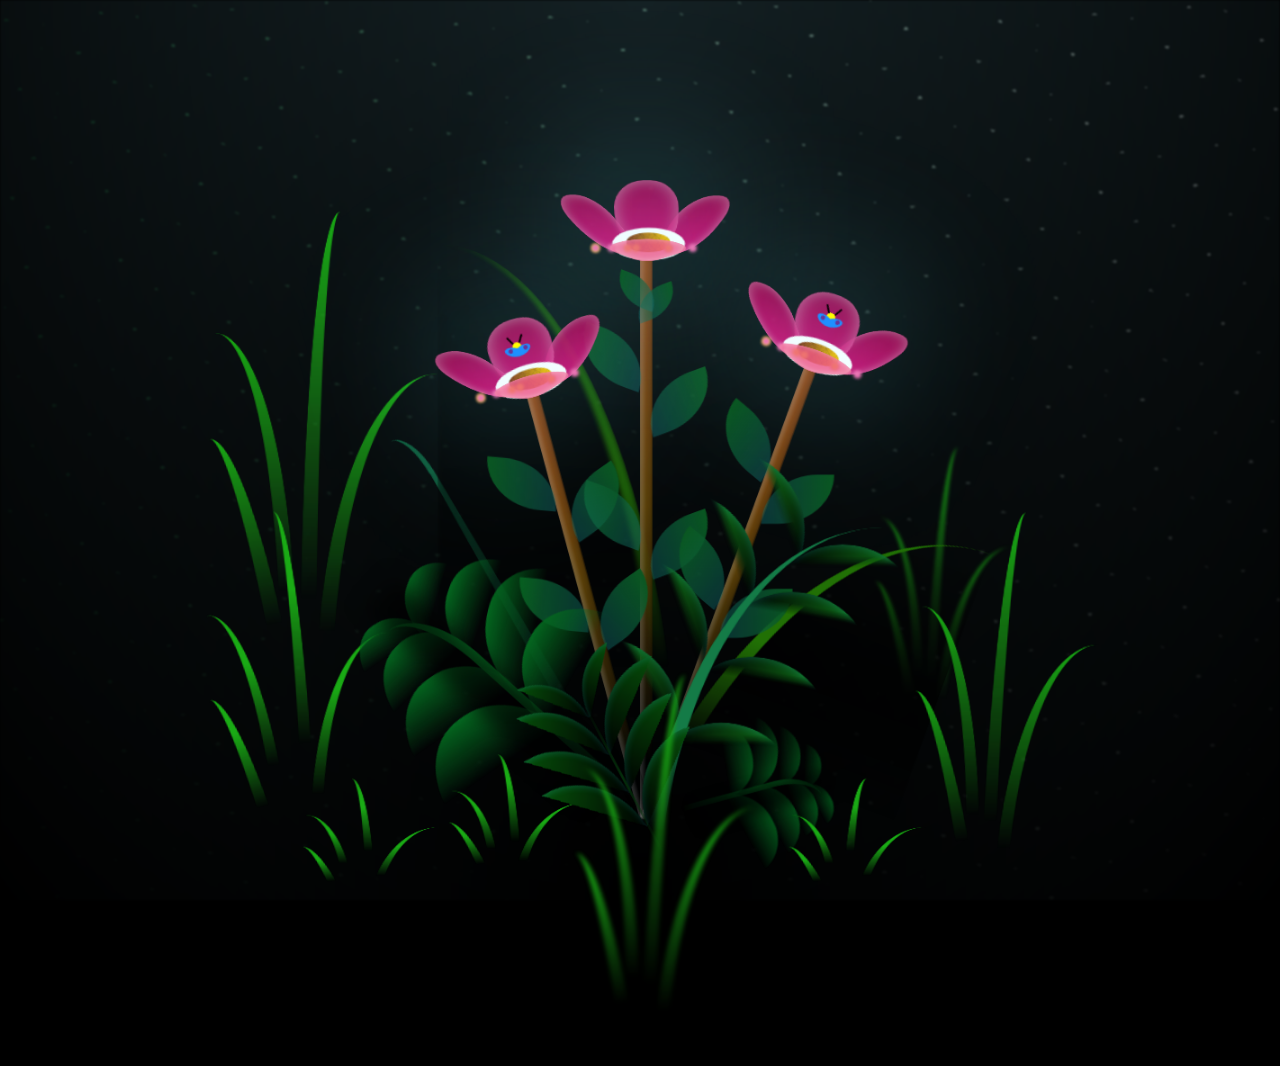
<file: index.html>
<!DOCTYPE html>
<html lang="en">

<head>
  <meta charset="UTF-8">
  <meta http-equiv="X-UA-Compatible" content="IE=edge">
  <meta name="viewport" content="width=device-width, initial-scale=1.0">
  <link rel="stylesheet" href="flower.css">
  <link rel="icon" href="images/flower.png" type="image/x-icon">
  <title>Flowers For You</title>
</head>

<body class="container">
  <div class="night"></div>
  <div class="flowers">
    <div class="flower flower--1">
      <div class="flower__leafs flower__leafs--1">
        <div class="flower__leaf flower__leaf--1"></div>
        <div class="flower__leaf flower__leaf--2"></div>
        <div class="flower__leaf flower__leaf--3"></div>
        <div class="flower__leaf flower__leaf--4"></div>
        <div class="flower__white-circle"></div>

        <div class="flower__light flower__light--1"></div>
        <div class="flower__light flower__light--2"></div>
        <div class="flower__light flower__light--3"></div>
        <div class="flower__light flower__light--4"></div>
        <div class="flower__light flower__light--5"></div>
        <div class="flower__light flower__light--6"></div>
        <div class="flower__light flower__light--7"></div>
        <div class="flower__light flower__light--8"></div>

      </div>
      <div class="flower__line">
        <div class="flower__line__leaf flower__line__leaf--1"></div>
        <div class="flower__line__leaf flower__line__leaf--2"></div>
        <div class="flower__line__leaf flower__line__leaf--3"></div>
        <div class="flower__line__leaf flower__line__leaf--4"></div>
        <div class="flower__line__leaf flower__line__leaf--5"></div>
        <div class="flower__line__leaf flower__line__leaf--6"></div>
      </div>

    </div>

    <div class="flower flower--2">
      <div class="flower__leafs flower__leafs--2">
        <div class="flower__leaf flower__leaf--1"></div>
        <div class="flower__leaf flower__leaf--2"></div>
        <div class="flower__leaf flower__leaf--3"></div>
        <div class="flower__leaf flower__leaf--4"></div>
        <div class="flower__white-circle"></div>

        <div class="flower__light flower__light--1"></div>
        <div class="flower__light flower__light--2"></div>
        <div class="flower__light flower__light--3"></div>
        <div class="flower__light flower__light--4"></div>
        <div class="flower__light flower__light--5"></div>
        <div class="flower__light flower__light--6"></div>
        <div class="flower__light flower__light--7"></div>
        <div class="flower__light flower__light--8"></div>

      </div>
      <div class="flower__line">
        <div class="flower__line__leaf flower__line__leaf--1"></div>
        <div class="flower__line__leaf flower__line__leaf--2"></div>
        <div class="flower__line__leaf flower__line__leaf--3"></div>
        <div class="flower__line__leaf flower__line__leaf--4"></div>
      </div>
      <div class="butterfly butterfly--2">
        <div class="body">
          <div class="antenna antenna--left"></div>
          <div class="antenna antenna--right"></div>
        </div>
        <div class="wing wing--left">
          <div class="spot spot--left"></div>
        </div>

        <div class="wing wing--right">
          <div class="spot spot--right"></div>
        </div>
      </div>
    </div>

    <div class="flower flower--3">
      <div class="flower__leafs flower__leafs--3">
        <div class="flower__leaf flower__leaf--1"></div>
        <div class="flower__leaf flower__leaf--2"></div>
        <div class="flower__leaf flower__leaf--3"></div>
        <div class="flower__leaf flower__leaf--4"></div>
        <div class="flower__white-circle"></div>

        <div class="flower__light flower__light--1"></div>
        <div class="flower__light flower__light--2"></div>
        <div class="flower__light flower__light--3"></div>
        <div class="flower__light flower__light--4"></div>
        <div class="flower__light flower__light--5"></div>
        <div class="flower__light flower__light--6"></div>
        <div class="flower__light flower__light--7"></div>
        <div class="flower__light flower__light--8"></div>

      </div>
      <div class="butterfly butterfly--3">
        <div class="body">
          <div class="antenna antenna--left"></div>
          <div class="antenna antenna--right"></div>
        </div>

        <div class="wing wing--left">
          <div class="spot spot--left"></div>
        </div>

        <div class="wing wing--right">
          <div class="spot spot--right"></div>
        </div>
      </div>
      <div class="flower__line">
        <div class="flower__line__leaf flower__line__leaf--1"></div>
        <div class="flower__line__leaf flower__line__leaf--2"></div>
        <div class="flower__line__leaf flower__line__leaf--3"></div>
        <div class="flower__line__leaf flower__line__leaf--4"></div>
      </div>

    </div>

    <div class="grow-ans" style="--d:1.2s">
      <div class="flower__g-long">
        <div class="flower__g-long__top"></div>
        <div class="flower__g-long__bottom"></div>
      </div>
    </div>

    <div class="growing-grass">
      <div class="flower__grass flower__grass--1">
        <div class="flower__grass--top"></div>
        <div class="flower__grass--bottom"></div>
        <div class="flower__grass__leaf flower__grass__leaf--1"></div>
        <div class="flower__grass__leaf flower__grass__leaf--2"></div>
        <div class="flower__grass__leaf flower__grass__leaf--3"></div>
        <div class="flower__grass__leaf flower__grass__leaf--4"></div>
        <div class="flower__grass__leaf flower__grass__leaf--5"></div>
        <div class="flower__grass__leaf flower__grass__leaf--6"></div>
        <div class="flower__grass__leaf flower__grass__leaf--7"></div>
        <div class="flower__grass__leaf flower__grass__leaf--8"></div>
        <div class="flower__grass__overlay"></div>
      </div>
    </div>

    <div class="growing-grass">
      <div class="flower__grass flower__grass--2">
        <div class="flower__grass--top"></div>
        <div class="flower__grass--bottom"></div>
        <div class="flower__grass__leaf flower__grass__leaf--1"></div>
        <div class="flower__grass__leaf flower__grass__leaf--2"></div>
        <div class="flower__grass__leaf flower__grass__leaf--3"></div>
        <div class="flower__grass__leaf flower__grass__leaf--4"></div>
        <div class="flower__grass__leaf flower__grass__leaf--5"></div>
        <div class="flower__grass__leaf flower__grass__leaf--6"></div>
        <div class="flower__grass__leaf flower__grass__leaf--7"></div>
        <div class="flower__grass__leaf flower__grass__leaf--8"></div>
        <div class="flower__grass__overlay"></div>
      </div>
    </div>

    <div class="grow-ans" style="--d:2.4s">
      <div class="flower__g-right flower__g-right--1">
        <div class="leaf"></div>
      </div>
    </div>

    <div class="grow-ans" style="--d:2.8s">
      <div class="flower__g-right flower__g-right--2">
        <div class="leaf"></div>
      </div>
    </div>

    <div class="grow-ans" style="--d:2.8s">
      <div class="flower__g-front">
        <div class="flower__g-front__leaf-wrapper flower__g-front__leaf-wrapper--1">
          <div class="flower__g-front__leaf"></div>
        </div>
        <div class="flower__g-front__leaf-wrapper flower__g-front__leaf-wrapper--2">
          <div class="flower__g-front__leaf"></div>
        </div>
        <div class="flower__g-front__leaf-wrapper flower__g-front__leaf-wrapper--3">
          <div class="flower__g-front__leaf"></div>
        </div>
        <div class="flower__g-front__leaf-wrapper flower__g-front__leaf-wrapper--4">
          <div class="flower__g-front__leaf"></div>
        </div>
        <div class="flower__g-front__leaf-wrapper flower__g-front__leaf-wrapper--5">
          <div class="flower__g-front__leaf"></div>
        </div>
        <div class="flower__g-front__leaf-wrapper flower__g-front__leaf-wrapper--6">
          <div class="flower__g-front__leaf"></div>
        </div>
        <div class="flower__g-front__leaf-wrapper flower__g-front__leaf-wrapper--7">
          <div class="flower__g-front__leaf"></div>
        </div>
        <div class="flower__g-front__leaf-wrapper flower__g-front__leaf-wrapper--8">
          <div class="flower__g-front__leaf"></div>
        </div>
        <div class="flower__g-front__line"></div>
      </div>
    </div>

    <div class="grow-ans" style="--d:3.2s">
      <div class="flower__g-fr">
        <div class="leaf"></div>
        <div class="flower__g-fr__leaf flower__g-fr__leaf--1"></div>
        <div class="flower__g-fr__leaf flower__g-fr__leaf--2"></div>
        <div class="flower__g-fr__leaf flower__g-fr__leaf--3"></div>
        <div class="flower__g-fr__leaf flower__g-fr__leaf--4"></div>
        <div class="flower__g-fr__leaf flower__g-fr__leaf--5"></div>
        <div class="flower__g-fr__leaf flower__g-fr__leaf--6"></div>
        <div class="flower__g-fr__leaf flower__g-fr__leaf--7"></div>
        <div class="flower__g-fr__leaf flower__g-fr__leaf--8"></div>
      </div>
    </div>

    <div class="long-g long-g--0">
      <div class="grow-ans" style="--d:3s">
        <div class="leaf leaf--0"></div>
      </div>
      <div class="grow-ans" style="--d:2.2s">
        <div class="leaf leaf--1"></div>
      </div>
      <div class="grow-ans" style="--d:3.4s">
        <div class="leaf leaf--2"></div>
      </div>
      <div class="grow-ans" style="--d:3.6s">
        <div class="leaf leaf--3"></div>
      </div>
    </div>

    <div class="long-g long-g--1">
      <div class="grow-ans" style="--d:3.6s">
        <div class="leaf leaf--0"></div>
      </div>
      <div class="grow-ans" style="--d:3.8s">
        <div class="leaf leaf--1"></div>
      </div>
      <div class="grow-ans" style="--d:4s">
        <div class="leaf leaf--2"></div>
      </div>
      <div class="grow-ans" style="--d:4.2s">
        <div class="leaf leaf--3"></div>
      </div>
    </div>

    <div class="long-g long-g--2">
      <div class="grow-ans" style="--d:4s">
        <div class="leaf leaf--0"></div>
      </div>
      <div class="grow-ans" style="--d:4.2s">
        <div class="leaf leaf--1"></div>
      </div>
      <div class="grow-ans" style="--d:4.4s">
        <div class="leaf leaf--2"></div>
      </div>
      <div class="grow-ans" style="--d:4.6s">
        <div class="leaf leaf--3"></div>
      </div>
    </div>

    <div class="long-g long-g--3">
      <div class="grow-ans" style="--d:4s">
        <div class="leaf leaf--0"></div>
      </div>
      <div class="grow-ans" style="--d:4.2s">
        <div class="leaf leaf--1"></div>
      </div>
      <div class="grow-ans" style="--d:3s">
        <div class="leaf leaf--2"></div>
      </div>
      <div class="grow-ans" style="--d:3.6s">
        <div class="leaf leaf--3"></div>
      </div>
    </div>

    <div class="long-g long-g--4">
      <div class="grow-ans" style="--d:4s">
        <div class="leaf leaf--0"></div>
      </div>
      <div class="grow-ans" style="--d:4.2s">
        <div class="leaf leaf--1"></div>
      </div>
      <div class="grow-ans" style="--d:3s">
        <div class="leaf leaf--2"></div>
      </div>
      <div class="grow-ans" style="--d:3.6s">
        <div class="leaf leaf--3"></div>
      </div>
    </div>

    <div class="long-g long-g--5">
      <div class="grow-ans" style="--d:4s">
        <div class="leaf leaf--0"></div>
      </div>
      <div class="grow-ans" style="--d:4.2s">
        <div class="leaf leaf--1"></div>
      </div>
      <div class="grow-ans" style="--d:3s">
        <div class="leaf leaf--2"></div>
      </div>
      <div class="grow-ans" style="--d:3.6s">
        <div class="leaf leaf--3"></div>
      </div>
    </div>

    <div class="long-g long-g--6">
      <div class="grow-ans" style="--d:4.2s">
        <div class="leaf leaf--0"></div>
      </div>
      <div class="grow-ans" style="--d:4.4s">
        <div class="leaf leaf--1"></div>
      </div>
      <div class="grow-ans" style="--d:4.6s">
        <div class="leaf leaf--2"></div>
      </div>
      <div class="grow-ans" style="--d:4.8s">
        <div class="leaf leaf--3"></div>
      </div>
    </div>

    <div class="long-g long-g--7">
      <div class="grow-ans" style="--d:3s">
        <div class="leaf leaf--0"></div>
      </div>
      <div class="grow-ans" style="--d:3.2s">
        <div class="leaf leaf--1"></div>
      </div>
      <div class="grow-ans" style="--d:3.5s">
        <div class="leaf leaf--2"></div>
      </div>
      <div class="grow-ans" style="--d:3.6s">
        <div class="leaf leaf--3"></div>
      </div>
    </div>

  </div>

  <script src="flower.js"></script>
</body>

</html>
</file>
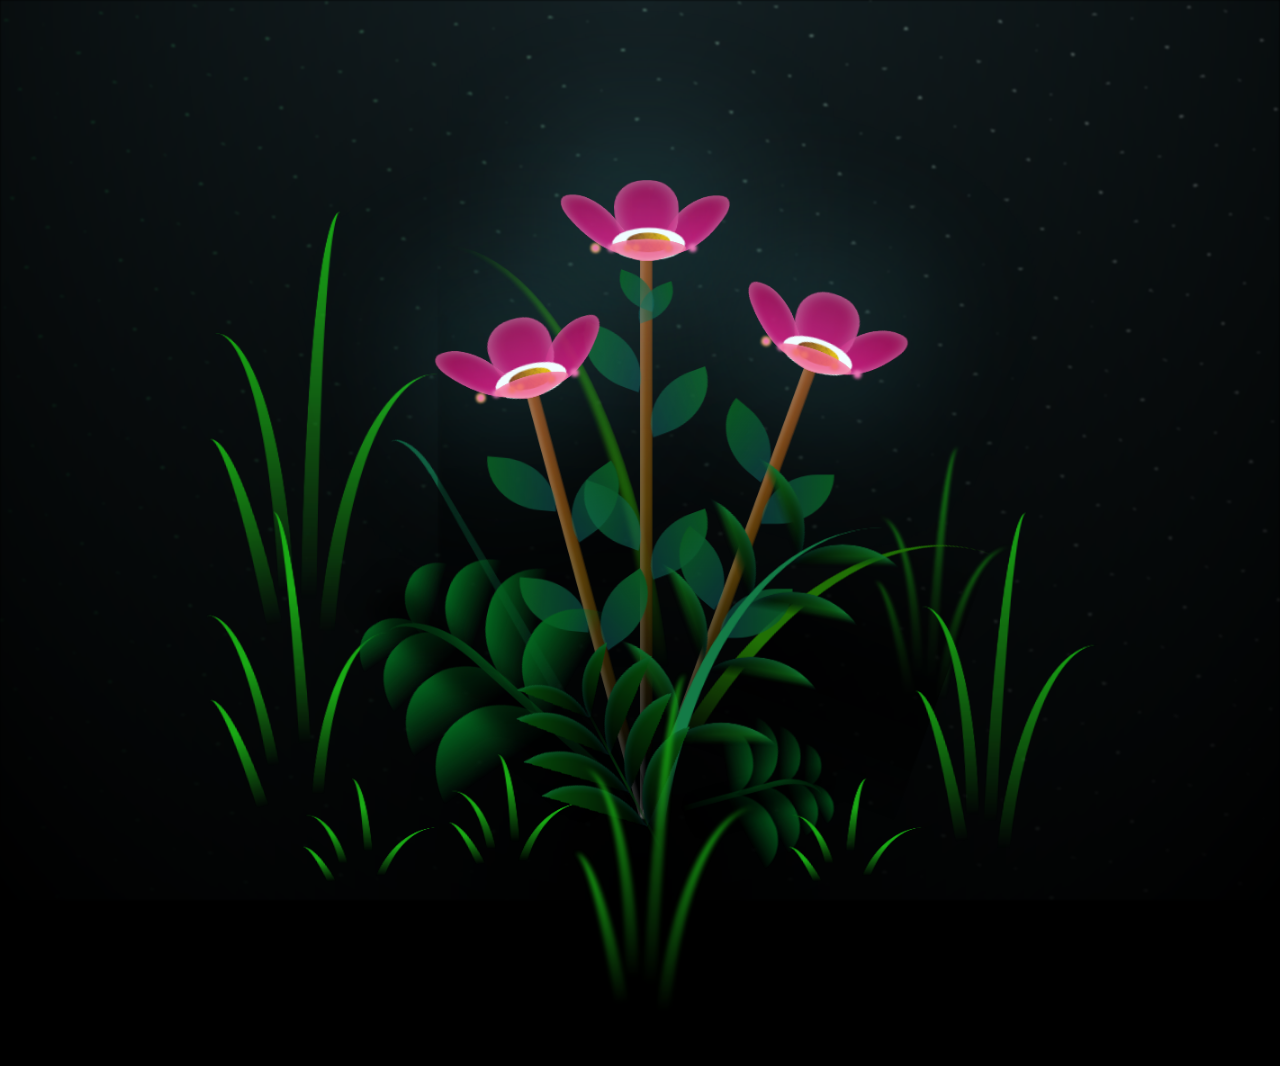
<file: flower.html>
<!DOCTYPE html>
<html lang="en">
<head>
    <meta charset="UTF-8">
    <meta http-equiv="X-UA-Compatible" content="IE=edge">
    <meta name="viewport" content="width=device-width, initial-scale=1.0">
    <link rel="stylesheet" href="flower.css">
    <link rel="icon" href="img/flowers.png" type="image/x-icon">
    <title>Flowers For You</title>
</head>
<body class="container">
    <div class="night"></div>
    <div class="flowers">
      <div class="flower flower--1">
        <div class="flower__leafs flower__leafs--1">
          <div class="flower__leaf flower__leaf--1"></div>
          <div class="flower__leaf flower__leaf--2"></div>
          <div class="flower__leaf flower__leaf--3"></div>
          <div class="flower__leaf flower__leaf--4"></div>
          <div class="flower__white-circle"></div>
  
          <div class="flower__light flower__light--1"></div>
          <div class="flower__light flower__light--2"></div>
          <div class="flower__light flower__light--3"></div>
          <div class="flower__light flower__light--4"></div>
          <div class="flower__light flower__light--5"></div>
          <div class="flower__light flower__light--6"></div>
          <div class="flower__light flower__light--7"></div>
          <div class="flower__light flower__light--8"></div>
  
        </div>
        <div class="flower__line">
          <div class="flower__line__leaf flower__line__leaf--1"></div>
          <div class="flower__line__leaf flower__line__leaf--2"></div>
          <div class="flower__line__leaf flower__line__leaf--3"></div>
          <div class="flower__line__leaf flower__line__leaf--4"></div>
          <div class="flower__line__leaf flower__line__leaf--5"></div>
          <div class="flower__line__leaf flower__line__leaf--6"></div>
        </div>
      </div>
  
      <div class="flower flower--2">
        <div class="flower__leafs flower__leafs--2">
          <div class="flower__leaf flower__leaf--1"></div>
          <div class="flower__leaf flower__leaf--2"></div>
          <div class="flower__leaf flower__leaf--3"></div>
          <div class="flower__leaf flower__leaf--4"></div>
          <div class="flower__white-circle"></div>
  
          <div class="flower__light flower__light--1"></div>
          <div class="flower__light flower__light--2"></div>
          <div class="flower__light flower__light--3"></div>
          <div class="flower__light flower__light--4"></div>
          <div class="flower__light flower__light--5"></div>
          <div class="flower__light flower__light--6"></div>
          <div class="flower__light flower__light--7"></div>
          <div class="flower__light flower__light--8"></div>
  
        </div>
        <div class="flower__line">
          <div class="flower__line__leaf flower__line__leaf--1"></div>
          <div class="flower__line__leaf flower__line__leaf--2"></div>
          <div class="flower__line__leaf flower__line__leaf--3"></div>
          <div class="flower__line__leaf flower__line__leaf--4"></div>
        </div>
      </div>
  
      <div class="flower flower--3">
        <div class="flower__leafs flower__leafs--3">
          <div class="flower__leaf flower__leaf--1"></div>
          <div class="flower__leaf flower__leaf--2"></div>
          <div class="flower__leaf flower__leaf--3"></div>
          <div class="flower__leaf flower__leaf--4"></div>
          <div class="flower__white-circle"></div>
  
          <div class="flower__light flower__light--1"></div>
          <div class="flower__light flower__light--2"></div>
          <div class="flower__light flower__light--3"></div>
          <div class="flower__light flower__light--4"></div>
          <div class="flower__light flower__light--5"></div>
          <div class="flower__light flower__light--6"></div>
          <div class="flower__light flower__light--7"></div>
          <div class="flower__light flower__light--8"></div>
  
        </div>
        <div class="flower__line">
          <div class="flower__line__leaf flower__line__leaf--1"></div>
          <div class="flower__line__leaf flower__line__leaf--2"></div>
          <div class="flower__line__leaf flower__line__leaf--3"></div>
          <div class="flower__line__leaf flower__line__leaf--4"></div>
        </div>
      </div>
  
      <div class="grow-ans" style="--d:1.2s">
        <div class="flower__g-long">
          <div class="flower__g-long__top"></div>
          <div class="flower__g-long__bottom"></div>
        </div>
      </div>
  
      <div class="growing-grass">
        <div class="flower__grass flower__grass--1">
          <div class="flower__grass--top"></div>
          <div class="flower__grass--bottom"></div>
          <div class="flower__grass__leaf flower__grass__leaf--1"></div>
          <div class="flower__grass__leaf flower__grass__leaf--2"></div>
          <div class="flower__grass__leaf flower__grass__leaf--3"></div>
          <div class="flower__grass__leaf flower__grass__leaf--4"></div>
          <div class="flower__grass__leaf flower__grass__leaf--5"></div>
          <div class="flower__grass__leaf flower__grass__leaf--6"></div>
          <div class="flower__grass__leaf flower__grass__leaf--7"></div>
          <div class="flower__grass__leaf flower__grass__leaf--8"></div>
          <div class="flower__grass__overlay"></div>
        </div>
      </div>
  
      <div class="growing-grass">
        <div class="flower__grass flower__grass--2">
          <div class="flower__grass--top"></div>
          <div class="flower__grass--bottom"></div>
          <div class="flower__grass__leaf flower__grass__leaf--1"></div>
          <div class="flower__grass__leaf flower__grass__leaf--2"></div>
          <div class="flower__grass__leaf flower__grass__leaf--3"></div>
          <div class="flower__grass__leaf flower__grass__leaf--4"></div>
          <div class="flower__grass__leaf flower__grass__leaf--5"></div>
          <div class="flower__grass__leaf flower__grass__leaf--6"></div>
          <div class="flower__grass__leaf flower__grass__leaf--7"></div>
          <div class="flower__grass__leaf flower__grass__leaf--8"></div>
          <div class="flower__grass__overlay"></div>
        </div>
      </div>
  
      <div class="grow-ans" style="--d:2.4s">
        <div class="flower__g-right flower__g-right--1">
          <div class="leaf"></div>
        </div>
      </div>
  
      <div class="grow-ans" style="--d:2.8s">
        <div class="flower__g-right flower__g-right--2">
          <div class="leaf"></div>
        </div>
      </div>
  
      <div class="grow-ans" style="--d:2.8s">
        <div class="flower__g-front">
          <div class="flower__g-front__leaf-wrapper flower__g-front__leaf-wrapper--1">
            <div class="flower__g-front__leaf"></div>
          </div>
          <div class="flower__g-front__leaf-wrapper flower__g-front__leaf-wrapper--2">
            <div class="flower__g-front__leaf"></div>
          </div>
          <div class="flower__g-front__leaf-wrapper flower__g-front__leaf-wrapper--3">
            <div class="flower__g-front__leaf"></div>
          </div>
          <div class="flower__g-front__leaf-wrapper flower__g-front__leaf-wrapper--4">
            <div class="flower__g-front__leaf"></div>
          </div>
          <div class="flower__g-front__leaf-wrapper flower__g-front__leaf-wrapper--5">
            <div class="flower__g-front__leaf"></div>
          </div>
          <div class="flower__g-front__leaf-wrapper flower__g-front__leaf-wrapper--6">
            <div class="flower__g-front__leaf"></div>
          </div>
          <div class="flower__g-front__leaf-wrapper flower__g-front__leaf-wrapper--7">
            <div class="flower__g-front__leaf"></div>
          </div>
          <div class="flower__g-front__leaf-wrapper flower__g-front__leaf-wrapper--8">
            <div class="flower__g-front__leaf"></div>
          </div>
          <div class="flower__g-front__line"></div>
        </div>
      </div>
  
      <div class="grow-ans" style="--d:3.2s">
        <div class="flower__g-fr">
          <div class="leaf"></div>
          <div class="flower__g-fr__leaf flower__g-fr__leaf--1"></div>
          <div class="flower__g-fr__leaf flower__g-fr__leaf--2"></div>
          <div class="flower__g-fr__leaf flower__g-fr__leaf--3"></div>
          <div class="flower__g-fr__leaf flower__g-fr__leaf--4"></div>
          <div class="flower__g-fr__leaf flower__g-fr__leaf--5"></div>
          <div class="flower__g-fr__leaf flower__g-fr__leaf--6"></div>
          <div class="flower__g-fr__leaf flower__g-fr__leaf--7"></div>
          <div class="flower__g-fr__leaf flower__g-fr__leaf--8"></div>
        </div>
      </div>
  
      <div class="long-g long-g--0">
        <div class="grow-ans" style="--d:3s">
          <div class="leaf leaf--0"></div>
        </div>
        <div class="grow-ans" style="--d:2.2s">
          <div class="leaf leaf--1"></div>
        </div>
        <div class="grow-ans" style="--d:3.4s">
          <div class="leaf leaf--2"></div>
        </div>
        <div class="grow-ans" style="--d:3.6s">
          <div class="leaf leaf--3"></div>
        </div>
      </div>
  
      <div class="long-g long-g--1">
        <div class="grow-ans" style="--d:3.6s">
          <div class="leaf leaf--0"></div>
        </div>
        <div class="grow-ans" style="--d:3.8s">
          <div class="leaf leaf--1"></div>
        </div>
        <div class="grow-ans" style="--d:4s">
          <div class="leaf leaf--2"></div>
        </div>
        <div class="grow-ans" style="--d:4.2s">
          <div class="leaf leaf--3"></div>
        </div>
      </div>
  
      <div class="long-g long-g--2">
        <div class="grow-ans" style="--d:4s">
          <div class="leaf leaf--0"></div>
        </div>
        <div class="grow-ans" style="--d:4.2s">
          <div class="leaf leaf--1"></div>
        </div>
        <div class="grow-ans" style="--d:4.4s">
          <div class="leaf leaf--2"></div>
        </div>
        <div class="grow-ans" style="--d:4.6s">
          <div class="leaf leaf--3"></div>
        </div>
      </div>
  
      <div class="long-g long-g--3">
        <div class="grow-ans" style="--d:4s">
          <div class="leaf leaf--0"></div>
        </div>
        <div class="grow-ans" style="--d:4.2s">
          <div class="leaf leaf--1"></div>
        </div>
        <div class="grow-ans" style="--d:3s">
          <div class="leaf leaf--2"></div>
        </div>
        <div class="grow-ans" style="--d:3.6s">
          <div class="leaf leaf--3"></div>
        </div>
      </div>
  
      <div class="long-g long-g--4">
        <div class="grow-ans" style="--d:4s">
          <div class="leaf leaf--0"></div>
        </div>
        <div class="grow-ans" style="--d:4.2s">
          <div class="leaf leaf--1"></div>
        </div>
        <div class="grow-ans" style="--d:3s">
          <div class="leaf leaf--2"></div>
        </div>
        <div class="grow-ans" style="--d:3.6s">
          <div class="leaf leaf--3"></div>
        </div>
      </div>
  
      <div class="long-g long-g--5">
        <div class="grow-ans" style="--d:4s">
          <div class="leaf leaf--0"></div>
        </div>
        <div class="grow-ans" style="--d:4.2s">
          <div class="leaf leaf--1"></div>
        </div>
        <div class="grow-ans" style="--d:3s">
          <div class="leaf leaf--2"></div>
        </div>
        <div class="grow-ans" style="--d:3.6s">
          <div class="leaf leaf--3"></div>
        </div>
      </div>
  
      <div class="long-g long-g--6">
        <div class="grow-ans" style="--d:4.2s">
          <div class="leaf leaf--0"></div>
        </div>
        <div class="grow-ans" style="--d:4.4s">
          <div class="leaf leaf--1"></div>
        </div>
        <div class="grow-ans" style="--d:4.6s">
          <div class="leaf leaf--2"></div>
        </div>
        <div class="grow-ans" style="--d:4.8s">
          <div class="leaf leaf--3"></div>
        </div>
      </div>
  
      <div class="long-g long-g--7">
        <div class="grow-ans" style="--d:3s">
          <div class="leaf leaf--0"></div>
        </div>
        <div class="grow-ans" style="--d:3.2s">
          <div class="leaf leaf--1"></div>
        </div>
        <div class="grow-ans" style="--d:3.5s">
          <div class="leaf leaf--2"></div>
        </div>
        <div class="grow-ans" style="--d:3.6s">
          <div class="leaf leaf--3"></div>
        </div>
      </div>
    </div>
    
    <script src="flower.js"></script>
  </body>
</html>
</file>
<file: flower.css>
.butterfly {
  position: absolute;
  top: 50%;
  left: 50%;
  transform: translate(-50%, -50%);
  z-index: 2; /* Ensure the butterfly is above the flower petal */
}
.antenna {
  position: absolute;
  top: -8px; /* Adjust the top position to sit on the flower petal */
  width: 2px;
  height: 10px;
  background-color: black;
  z-index: 3;
}

.antenna--left {
  left: -2px;
  
  transform: rotate(-30deg);
}

.antenna--right {
  right: -2px;
  transform: rotate(30deg);
}

.butterfly .body {
  width: 10px;
  height: 10px;
  background-color: yellow;
  border-radius: 50%;
  position: absolute;
  top: 50%;
  left: 50%;
  transform: translate(-50%, -50%);
  
}

.butterfly .wing {
  position: absolute;
  top: 50%;
  width: 20px;
  height: 10px;
  background-color: dodgerblue;
  border-radius: 50%;
}

.butterfly .wing--left {
  left: -15px;
  transform: rotate(20deg);
}


.butterfly .wing--right {
  
  right: -15px;
  transform: rotate(-20deg);
}
.butterfly .wing--left2 {
  top: 8px;
  left: -12.5px;
  transform: rotate(160deg);
}


.butterfly .wing--right2{
  top: 8px;
  right: -12.5px;
  transform: rotate(-160deg);
}

/* Styles for spots on wings */
.spot {
  position: absolute;
  width: 5px;
  height: 5px;
  background-color: rebeccapurple;
  border-radius: 50%;
}

.spot--left {
  top: 20%;
  left: 20%;
}

.spot--right {
  top: 20%;
  left: 60%;
}

/* Styles for butterfly on flower element 1 */
.flower--1 .butterfly {
  top: -10%; /* Adjust the top position to sit on the flower petal */
  left: 40%; /* Adjust the left position to sit on the flower petal */
}
/* Styles for butterfly on flower element 2 */
.flower--2 .butterfly {
  top: -10%;
  left: 70%;
}

/* Styles for butterfly on flower element 3 */
.flower--3 .butterfly {
  top: -10%;
  left: 30%;
}

*,
*::after,
*::before {
  padding: 0;
  margin: 0;
  box-sizing: border-box;
}

:root {
  --dark-color: #000;
}

body {
  display: flex;
  align-items: flex-end;
  justify-content: center;
  min-height: 100vh;
  background-color: var(--dark-color);
  overflow: hidden;
  perspective: 1000px;
}

.night {
  position: fixed;
  left: 50%;
  top: 0;
  transform: translateX(-50%);
  width: 100%;
  height: 100%;
  filter: blur(0.1vmin);
  background-image: radial-gradient(ellipse at top, transparent 0%, var(--dark-color)), radial-gradient(ellipse at bottom, var(--dark-color), rgba(145, 233, 255, 0.2)), repeating-linear-gradient(220deg, rgb(0, 0, 0) 0px, rgb(0, 0, 0) 19px, transparent 19px, transparent 22px), repeating-linear-gradient(189deg, rgb(0, 0, 0) 0px, rgb(0, 0, 0) 19px, transparent 19px, transparent 22px), repeating-linear-gradient(148deg, rgb(0, 0, 0) 0px, rgb(0, 0, 0) 19px, transparent 19px, transparent 22px), linear-gradient(90deg, rgb(7, 107, 42), rgb(240, 240, 240));
}

.flowers {
  position: relative;
  transform: scale(0.9);
}

.flower {
  position: absolute;
  bottom: 10vmin;
  transform-origin: bottom center;
  z-index: 10;
  --fl-speed: 0.3s;
}
.flower--1 {
  -webkit-animation: moving-flower-1 4s linear infinite;
          animation: moving-flower-1 4s linear infinite;
}
.flower--1 .flower__line {
  height: 70vmin;
  -webkit-animation-delay: 0.3s;
          animation-delay: 0.3s;
}
.flower--1 .flower__line__leaf--1 {
  -webkit-animation: blooming-leaf-right var(--fl-speed) 1.6s backwards;
          animation: blooming-leaf-right var(--fl-speed) 1.6s backwards;
}
.flower--1 .flower__line__leaf--2 {
  -webkit-animation: blooming-leaf-right var(--fl-speed) 1.4s backwards;
          animation: blooming-leaf-right var(--fl-speed) 1.4s backwards;
}
.flower--1 .flower__line__leaf--3 {
  -webkit-animation: blooming-leaf-left var(--fl-speed) 1.2s backwards;
          animation: blooming-leaf-left var(--fl-speed) 1.2s backwards;
}
.flower--1 .flower__line__leaf--4 {
  -webkit-animation: blooming-leaf-left var(--fl-speed) 1s backwards;
          animation: blooming-leaf-left var(--fl-speed) 1s backwards;
}
.flower--1 .flower__line__leaf--5 {
  -webkit-animation: blooming-leaf-right var(--fl-speed) 1.8s backwards;
          animation: blooming-leaf-right var(--fl-speed) 1.8s backwards;
}
.flower--1 .flower__line__leaf--6 {
  -webkit-animation: blooming-leaf-left var(--fl-speed) 2s backwards;
          animation: blooming-leaf-left var(--fl-speed) 2s backwards;
}
.flower--2 {
  left: 50%;
  transform: rotate(20deg);
  -webkit-animation: moving-flower-2 4s linear infinite;
          animation: moving-flower-2 4s linear infinite;
}
.flower--2 .flower__line {
  height: 60vmin;
  -webkit-animation-delay: 0.6s;
          animation-delay: 0.6s;
}
.flower--2 .flower__line__leaf--1 {
  -webkit-animation: blooming-leaf-right var(--fl-speed) 1.9s backwards;
          animation: blooming-leaf-right var(--fl-speed) 1.9s backwards;
}
.flower--2 .flower__line__leaf--2 {
  -webkit-animation: blooming-leaf-right var(--fl-speed) 1.7s backwards;
          animation: blooming-leaf-right var(--fl-speed) 1.7s backwards;
}
.flower--2 .flower__line__leaf--3 {
  -webkit-animation: blooming-leaf-left var(--fl-speed) 1.5s backwards;
          animation: blooming-leaf-left var(--fl-speed) 1.5s backwards;
}
.flower--2 .flower__line__leaf--4 {
  -webkit-animation: blooming-leaf-left var(--fl-speed) 1.3s backwards;
          animation: blooming-leaf-left var(--fl-speed) 1.3s backwards;
}
.flower--3 {
  left: 50%;
  transform: rotate(-15deg);
  -webkit-animation: moving-flower-3 4s linear infinite;
          animation: moving-flower-3 4s linear infinite;
}
.flower--3 .flower__line {
  -webkit-animation-delay: 0.9s;
          animation-delay: 0.9s;
}
.flower--3 .flower__line__leaf--1 {
  -webkit-animation: blooming-leaf-right var(--fl-speed) 2.5s backwards;
          animation: blooming-leaf-right var(--fl-speed) 2.5s backwards;
}
.flower--3 .flower__line__leaf--2 {
  -webkit-animation: blooming-leaf-right var(--fl-speed) 2.3s backwards;
          animation: blooming-leaf-right var(--fl-speed) 2.3s backwards;
}
.flower--3 .flower__line__leaf--3 {
  -webkit-animation: blooming-leaf-left var(--fl-speed) 2.1s backwards;
          animation: blooming-leaf-left var(--fl-speed) 2.1s backwards;
}
.flower--3 .flower__line__leaf--4 {
  -webkit-animation: blooming-leaf-left var(--fl-speed) 1.9s backwards;
          animation: blooming-leaf-left var(--fl-speed) 1.9s backwards;
}
.flower__leafs {
  position: relative;
  -webkit-animation: blooming-flower 2s backwards;
          animation: blooming-flower 2s backwards;
}
.flower__leafs--1 {
  -webkit-animation-delay: 1.1s;
          animation-delay: 1.1s;
}
.flower__leafs--2 {
  -webkit-animation-delay: 1.4s;
          animation-delay: 1.4s;
}
.flower__leafs--3 {
  -webkit-animation-delay: 1.7s;
          animation-delay: 1.7s;
}
.flower__leafs::after {
  content: "";
  position: absolute;
  left: 0;
  top: 0;
  transform: translate(-50%, -100%);
  width: 8vmin;
  height: 8vmin;
  background-color: #6bf0ff;
  filter: blur(10vmin);
}
.flower__leaf {
  position: absolute;
  bottom: 0;
  left: 50%;
  width: 8vmin;
  height: 11vmin;
  border-radius: 51% 49% 47% 53%/44% 45% 55% 69%;
  background-color: #a6024f;
  background-image: linear-gradient(to top, #e5097f, #a6024f);
  transform-origin: bottom center;
  opacity: 0.9;
  box-shadow: inset 0 0 2vmin rgba(255, 255, 255, 0.5);
}
.flower__leaf--1 {
  transform: translate(-10%, 1%) rotateY(40deg) rotateX(-50deg);
}
.flower__leaf--2 {
  transform: translate(-50%, -4%) rotateX(40deg);
}
.flower__leaf--3 {
  transform: translate(-90%, 0%) rotateY(45deg) rotateX(50deg);
}
.flower__leaf--4 {
  width: 8vmin;
  height: 8vmin;
  transform-origin: bottom left;
  border-radius: 4vmin 10vmin 4vmin 4vmin;
  transform: translate(0%, 18%) rotateX(70deg) rotate(-43deg);
  background-image: linear-gradient(to top, #ee5286, #ee5286);
  z-index: 1;
  opacity: 0.8;
}
.flower__white-circle {
  position: absolute;
  left: -3.5vmin;
  top: -3vmin;
  width: 9vmin;
  height: 4vmin;
  border-radius: 50%;
  background-color: #fff;
}
.flower__white-circle::after {
  content: "";
  position: absolute;
  left: 50%;
  top: 45%;
  transform: translate(-50%, -50%);
  width: 60%;
  height: 60%;
  border-radius: inherit;
  background-image: repeating-linear-gradient(135deg, rgba(0, 0, 0, 0.03) 0px, rgba(0, 0, 0, 0.03) 1px, transparent 1px, transparent 12px), repeating-linear-gradient(45deg, rgba(0, 0, 0, 0.03) 0px, rgba(0, 0, 0, 0.03) 1px, transparent 1px, transparent 12px), repeating-linear-gradient(67.5deg, rgba(0, 0, 0, 0.03) 0px, rgba(0, 0, 0, 0.03) 1px, transparent 1px, transparent 12px), repeating-linear-gradient(135deg, rgba(0, 0, 0, 0.03) 0px, rgba(0, 0, 0, 0.03) 1px, transparent 1px, transparent 12px), repeating-linear-gradient(45deg, rgba(0, 0, 0, 0.03) 0px, rgba(0, 0, 0, 0.03) 1px, transparent 1px, transparent 12px), repeating-linear-gradient(112.5deg, rgba(0, 0, 0, 0.03) 0px, rgba(0, 0, 0, 0.03) 1px, transparent 1px, transparent 12px), repeating-linear-gradient(112.5deg, rgba(0, 0, 0, 0.03) 0px, rgba(0, 0, 0, 0.03) 1px, transparent 1px, transparent 12px), repeating-linear-gradient(45deg, rgba(0, 0, 0, 0.03) 0px, rgba(0, 0, 0, 0.03) 1px, transparent 1px, transparent 12px), repeating-linear-gradient(22.5deg, rgba(0, 0, 0, 0.03) 0px, rgba(0, 0, 0, 0.03) 1px, transparent 1px, transparent 12px), repeating-linear-gradient(45deg, rgba(0, 0, 0, 0.03) 0px, rgba(0, 0, 0, 0.03) 1px, transparent 1px, transparent 12px), repeating-linear-gradient(22.5deg, rgba(0, 0, 0, 0.03) 0px, rgba(0, 0, 0, 0.03) 1px, transparent 1px, transparent 12px), repeating-linear-gradient(135deg, rgba(0, 0, 0, 0.03) 0px, rgba(0, 0, 0, 0.03) 1px, transparent 1px, transparent 12px), repeating-linear-gradient(157.5deg, rgba(0, 0, 0, 0.03) 0px, rgba(0, 0, 0, 0.03) 1px, transparent 1px, transparent 12px), repeating-linear-gradient(67.5deg, rgba(0, 0, 0, 0.03) 0px, rgba(0, 0, 0, 0.03) 1px, transparent 1px, transparent 12px), repeating-linear-gradient(67.5deg, rgba(0, 0, 0, 0.03) 0px, rgba(0, 0, 0, 0.03) 1px, transparent 1px, transparent 12px), linear-gradient(90deg, rgb(127, 47, 21), rgb(255, 206, 0));
}
.flower__line {
  height: 55vmin;
  width: 1.5vmin;
  background-image: linear-gradient(to left, rgba(0, 0, 0, 0.2), transparent, rgba(255, 255, 255, 0.2)), linear-gradient(to top, transparent 10%, #583e08, #944415);
  box-shadow: inset 0 0 2px rgba(0, 0, 0, 0.5);
  -webkit-animation: grow-flower-tree 4s backwards;
          animation: grow-flower-tree 4s backwards;
}
.flower__line__leaf {
  --w: 7vmin;
  --h: calc(var(--w) + 2vmin);
  position: absolute;
  top: 20%;
  left: 90%;
  width: var(--w);
  height: var(--h);
  border-top-right-radius: var(--h);
  border-bottom-left-radius: var(--h);
  background-image: linear-gradient(to top, rgba(20, 117, 122, 0.4), #095721);
}
.flower__line__leaf--1 {
  transform: rotate(70deg) rotateY(30deg);
}
.flower__line__leaf--2 {
  top: 45%;
  transform: rotate(70deg) rotateY(30deg);
}
.flower__line__leaf--3, .flower__line__leaf--4, .flower__line__leaf--6 {
  border-top-right-radius: 0;
  border-bottom-left-radius: 0;
  border-top-left-radius: var(--h);
  border-bottom-right-radius: var(--h);
  left: -460%;
  top: 12%;
  transform: rotate(-70deg) rotateY(30deg);
}
.flower__line__leaf--4 {
  top: 40%;
}
.flower__line__leaf--5 {
  top: 0;
  transform-origin: left;
  transform: rotate(70deg) rotateY(30deg) scale(0.6);
}
.flower__line__leaf--6 {
  top: -2%;
  left: -450%;
  transform-origin: right;
  transform: rotate(-70deg) rotateY(30deg) scale(0.6);
}
.flower__light {
  position: absolute;
  bottom: 0vmin;
  width: 1vmin;
  height: 1vmin;
  background-color: rgb(255, 251, 0);
  border-radius: 50%;
  filter: blur(0.2vmin);
  -webkit-animation: light-ans 4s linear infinite backwards;
          animation: light-ans 4s linear infinite backwards;
}
.flower__light:nth-child(odd) {
  background-color: #f76baf;
}
.flower__light--1 {
  left: -2vmin;
  -webkit-animation-delay: 1s;
          animation-delay: 1s;
}
.flower__light--2 {
  left: 3vmin;
  -webkit-animation-delay: 0.5s;
          animation-delay: 0.5s;
}
.flower__light--3 {
  left: -6vmin;
  -webkit-animation-delay: 0.3s;
          animation-delay: 0.3s;
}
.flower__light--4 {
  left: 6vmin;
  -webkit-animation-delay: 0.9s;
          animation-delay: 0.9s;
}
.flower__light--5 {
  left: -1vmin;
  -webkit-animation-delay: 1.5s;
          animation-delay: 1.5s;
}
.flower__light--6 {
  left: -4vmin;
  -webkit-animation-delay: 3s;
          animation-delay: 3s;
}
.flower__light--7 {
  left: 3vmin;
  -webkit-animation-delay: 2s;
          animation-delay: 2s;
}
.flower__light--8 {
  left: -6vmin;
  -webkit-animation-delay: 3.5s;
          animation-delay: 3.5s;
}
.flower__grass {
  --c: #04661f;
  --line-w: 1.5vmin;
  position: absolute;
  bottom: 12vmin;
  left: -7vmin;
  display: flex;
  flex-direction: column;
  align-items: flex-end;
  z-index: 20;
  transform-origin: bottom center;
  transform: rotate(-48deg) rotateY(40deg);
}
.flower__grass--1 {
  -webkit-animation: moving-grass 2s linear infinite;
          animation: moving-grass 2s linear infinite;
}
.flower__grass--2 {
  left: 2vmin;
  bottom: 10vmin;
  transform: scale(0.5) rotate(75deg) rotateX(10deg) rotateY(-200deg);
  opacity: 0.8;
  z-index: 0;
  -webkit-animation: moving-grass--2 1.5s linear infinite;
          animation: moving-grass--2 1.5s linear infinite;
}
.flower__grass--top {
  width: 7vmin;
  height: 10vmin;
  border-top-right-radius: 100%;
  border-right: var(--line-w) solid var(--c);
  transform-origin: bottom center;
  transform: rotate(-2deg);
}
.flower__grass--bottom {
  margin-top: -2px;
  width: var(--line-w);
  height: 25vmin;
  background-image: linear-gradient(to top, transparent, var(--c));
}
.flower__grass__leaf {
  --size: 10vmin;
  position: absolute;
  width: calc(var(--size) * 2.1);
  height: var(--size);
  border-top-left-radius: var(--size);
  border-top-right-radius: var(--size);
  background-image: linear-gradient(to top, transparent, transparent 30%, var(--c));
  z-index: 100;
}
.flower__grass__leaf--1 {
  top: -6%;
  left: 30%;
  --size: 6vmin;
  transform: rotate(-20deg);
  -webkit-animation: growing-grass-ans--1 2s 2.6s backwards;
          animation: growing-grass-ans--1 2s 2.6s backwards;
}
@-webkit-keyframes growing-grass-ans--1 {
  0% {
    transform-origin: bottom left;
    transform: rotate(-20deg) scale(0);
  }
}
@keyframes growing-grass-ans--1 {
  0% {
    transform-origin: bottom left;
    transform: rotate(-20deg) scale(0);
  }
}
.flower__grass__leaf--2 {
  top: -5%;
  left: -110%;
  --size: 6vmin;
  transform: rotate(10deg);
  -webkit-animation: growing-grass-ans--2 2s 2.4s linear backwards;
          animation: growing-grass-ans--2 2s 2.4s linear backwards;
}
@-webkit-keyframes growing-grass-ans--2 {
  0% {
    transform-origin: bottom right;
    transform: rotate(10deg) scale(0);
  }
}
@keyframes growing-grass-ans--2 {
  0% {
    transform-origin: bottom right;
    transform: rotate(10deg) scale(0);
  }
}
.flower__grass__leaf--3 {
  top: 5%;
  left: 60%;
  --size: 8vmin;
  transform: rotate(-18deg) rotateX(-20deg);
  -webkit-animation: growing-grass-ans--3 2s 2.2s linear backwards;
          animation: growing-grass-ans--3 2s 2.2s linear backwards;
}
@-webkit-keyframes growing-grass-ans--3 {
  0% {
    transform-origin: bottom left;
    transform: rotate(-18deg) rotateX(-20deg) scale(0);
  }
}
@keyframes growing-grass-ans--3 {
  0% {
    transform-origin: bottom left;
    transform: rotate(-18deg) rotateX(-20deg) scale(0);
  }
}
.flower__grass__leaf--4 {
  top: 6%;
  left: -135%;
  --size: 8vmin;
  transform: rotate(2deg);
  -webkit-animation: growing-grass-ans--4 2s 2s linear backwards;
          animation: growing-grass-ans--4 2s 2s linear backwards;
}
@-webkit-keyframes growing-grass-ans--4 {
  0% {
    transform-origin: bottom right;
    transform: rotate(2deg) scale(0);
  }
}
@keyframes growing-grass-ans--4 {
  0% {
    transform-origin: bottom right;
    transform: rotate(2deg) scale(0);
  }
}
.flower__grass__leaf--5 {
  top: 20%;
  left: 60%;
  --size: 10vmin;
  transform: rotate(-24deg) rotateX(-20deg);
  -webkit-animation: growing-grass-ans--5 2s 1.8s linear backwards;
          animation: growing-grass-ans--5 2s 1.8s linear backwards;
}
@-webkit-keyframes growing-grass-ans--5 {
  0% {
    transform-origin: bottom left;
    transform: rotate(-24deg) rotateX(-20deg) scale(0);
  }
}
@keyframes growing-grass-ans--5 {
  0% {
    transform-origin: bottom left;
    transform: rotate(-24deg) rotateX(-20deg) scale(0);
  }
}
.flower__grass__leaf--6 {
  top: 22%;
  left: -180%;
  --size: 10vmin;
  transform: rotate(10deg);
  -webkit-animation: growing-grass-ans--6 2s 1.6s linear backwards;
          animation: growing-grass-ans--6 2s 1.6s linear backwards;
}
@-webkit-keyframes growing-grass-ans--6 {
  0% {
    transform-origin: bottom right;
    transform: rotate(10deg) scale(0);
  }
}
@keyframes growing-grass-ans--6 {
  0% {
    transform-origin: bottom right;
    transform: rotate(10deg) scale(0);
  }
}
.flower__grass__leaf--7 {
  top: 39%;
  left: 70%;
  --size: 10vmin;
  transform: rotate(-10deg);
  -webkit-animation: growing-grass-ans--7 2s 1.4s linear backwards;
          animation: growing-grass-ans--7 2s 1.4s linear backwards;
}
@-webkit-keyframes growing-grass-ans--7 {
  0% {
    transform-origin: bottom left;
    transform: rotate(-10deg) scale(0);
  }
}
@keyframes growing-grass-ans--7 {
  0% {
    transform-origin: bottom left;
    transform: rotate(-10deg) scale(0);
  }
}
.flower__grass__leaf--8 {
  top: 40%;
  left: -215%;
  --size: 11vmin;
  transform: rotate(10deg);
  -webkit-animation: growing-grass-ans--8 2s 1.2s linear backwards;
          animation: growing-grass-ans--8 2s 1.2s linear backwards;
}
@-webkit-keyframes growing-grass-ans--8 {
  0% {
    transform-origin: bottom right;
    transform: rotate(10deg) scale(0);
  }
}
@keyframes growing-grass-ans--8 {
  0% {
    transform-origin: bottom right;
    transform: rotate(10deg) scale(0);
  }
}
.flower__grass__overlay {
  position: absolute;
  top: -10%;
  right: 0%;
  width: 100%;
  height: 100%;
  background-color: rgba(0, 0, 0, 0.6);
  filter: blur(1.5vmin);
  z-index: 100;
}
.flower__g-long {
  --w: 2vmin;
  --h: 6vmin;
  --c: #0e5b3c;
  position: absolute;
  bottom: 10vmin;
  left: -3vmin;
  transform-origin: bottom center;
  transform: rotate(-30deg) rotateY(-20deg);
  display: flex;
  flex-direction: column;
  align-items: flex-end;
  -webkit-animation: flower-g-long-ans 3s linear infinite;
          animation: flower-g-long-ans 3s linear infinite;
}
@-webkit-keyframes flower-g-long-ans {
  0%, 100% {
    transform: rotate(-30deg) rotateY(-20deg);
  }
  50% {
    transform: rotate(-32deg) rotateY(-20deg);
  }
}
@keyframes flower-g-long-ans {
  0%, 100% {
    transform: rotate(-30deg) rotateY(-20deg);
  }
  50% {
    transform: rotate(-32deg) rotateY(-20deg);
  }
}
.flower__g-long__top {
  top: calc(var(--h) * -1);
  width: calc(var(--w) + 1vmin);
  height: var(--h);
  border-top-right-radius: 100%;
  border-right: 0.7vmin solid var(--c);
  transform: translate(-0.7vmin, 1vmin);
}
.flower__g-long__bottom {
  width: var(--w);
  height: 50vmin;
  transform-origin: bottom center;
  background-image: linear-gradient(to top, transparent 30%, var(--c));
  box-shadow: inset 0 0 2px rgba(0, 0, 0, 0.5);
  -webkit-clip-path: polygon(35% 0, 65% 1%, 100% 100%, 0% 100%);
          clip-path: polygon(35% 0, 65% 1%, 100% 100%, 0% 100%);
}
.flower__g-right {
  position: absolute;
  bottom: 6vmin;
  left: -2vmin;
  transform-origin: bottom left;
  transform: rotate(20deg);
}
.flower__g-right .leaf {
  width: 30vmin;
  height: 50vmin;
  border-top-left-radius: 100%;
  border-left: 2vmin solid #217005;
  background-image: linear-gradient(to bottom, transparent, var(--dark-color) 60%);
  -webkit-mask-image: linear-gradient(to top, transparent 30%, #24803e 60%);
}
.flower__g-right--1 {
  -webkit-animation: flower-g-right-ans 2.5s linear infinite;
          animation: flower-g-right-ans 2.5s linear infinite;
}
.flower__g-right--2 {
  left: 5vmin;
  transform: rotateY(-180deg);
  -webkit-animation: flower-g-right-ans--2 3s linear infinite;
          animation: flower-g-right-ans--2 3s linear infinite;
}
.flower__g-right--2 .leaf {
  height: 75vmin;
  filter: blur(0.3vmin);
  opacity: 0.8;
}
@-webkit-keyframes flower-g-right-ans {
  0%, 100% {
    transform: rotate(20deg);
  }
  50% {
    transform: rotate(24deg) rotateX(-20deg);
  }
}
@keyframes flower-g-right-ans {
  0%, 100% {
    transform: rotate(20deg);
  }
  50% {
    transform: rotate(24deg) rotateX(-20deg);
  }
}
@-webkit-keyframes flower-g-right-ans--2 {
  0%, 100% {
    transform: rotateY(-180deg) rotate(0deg) rotateX(-20deg);
  }
  50% {
    transform: rotateY(-180deg) rotate(6deg) rotateX(-20deg);
  }
}
@keyframes flower-g-right-ans--2 {
  0%, 100% {
    transform: rotateY(-180deg) rotate(0deg) rotateX(-20deg);
  }
  50% {
    transform: rotateY(-180deg) rotate(6deg) rotateX(-20deg);
  }
}
.flower__g-front {
  position: absolute;
  bottom: 6vmin;
  left: 2.5vmin;
  z-index: 100;
  transform-origin: bottom center;
  transform: rotate(-28deg) rotateY(30deg) scale(1.04);
  -webkit-animation: flower__g-front-ans 2s linear infinite;
          animation: flower__g-front-ans 2s linear infinite;
}
@-webkit-keyframes flower__g-front-ans {
  0%, 100% {
    transform: rotate(-28deg) rotateY(30deg) scale(1.04);
  }
  50% {
    transform: rotate(-35deg) rotateY(40deg) scale(1.04);
  }
}
@keyframes flower__g-front-ans {
  0%, 100% {
    transform: rotate(-28deg) rotateY(30deg) scale(1.04);
  }
  50% {
    transform: rotate(-35deg) rotateY(40deg) scale(1.04);
  }
}
.flower__g-front__line {
  width: 0.3vmin;
  height: 20vmin;
  background-image: linear-gradient(to top, transparent, #042e0b, transparent 100%);
  position: relative;
}
.flower__g-front__leaf-wrapper {
  position: absolute;
  top: 0;
  left: 0;
  transform-origin: bottom left;
  transform: rotate(10deg);
}
.flower__g-front__leaf-wrapper:nth-child(even) {
  left: 0vmin;
  transform: rotateY(-180deg) rotate(5deg);
  -webkit-animation: flower__g-front__leaf-left-ans 1s ease-in backwards;
          animation: flower__g-front__leaf-left-ans 1s ease-in backwards;
}
.flower__g-front__leaf-wrapper:nth-child(odd) {
  -webkit-animation: flower__g-front__leaf-ans 1s ease-in backwards;
          animation: flower__g-front__leaf-ans 1s ease-in backwards;
}
.flower__g-front__leaf-wrapper--1 {
  top: -8vmin;
  transform: scale(0.7);
  -webkit-animation: flower__g-front__leaf-ans 1s 5.5s ease-in backwards !important;
          animation: flower__g-front__leaf-ans 1s 5.5s ease-in backwards !important;
}
.flower__g-front__leaf-wrapper--2 {
  top: -8vmin;
  transform: rotateY(-180deg) scale(0.7) !important;
  -webkit-animation: flower__g-front__leaf-left-ans-2 1s 4.6s ease-in backwards !important;
          animation: flower__g-front__leaf-left-ans-2 1s 4.6s ease-in backwards !important;
}
.flower__g-front__leaf-wrapper--3 {
  top: -3vmin;
  -webkit-animation: flower__g-front__leaf-ans 1s 4.6s ease-in backwards;
          animation: flower__g-front__leaf-ans 1s 4.6s ease-in backwards;
}
.flower__g-front__leaf-wrapper--4 {
  top: -3vmin;
  transform: rotateY(-180deg) scale(0.9) !important;
  -webkit-animation: flower__g-front__leaf-left-ans-2 1s 4.6s ease-in backwards !important;
          animation: flower__g-front__leaf-left-ans-2 1s 4.6s ease-in backwards !important;
}
@-webkit-keyframes flower__g-front__leaf-left-ans-2 {
  0% {
    transform: rotateY(-180deg) scale(0);
  }
}
@keyframes flower__g-front__leaf-left-ans-2 {
  0% {
    transform: rotateY(-180deg) scale(0);
  }
}
.flower__g-front__leaf-wrapper--5, .flower__g-front__leaf-wrapper--6 {
  top: 2vmin;
}
.flower__g-front__leaf-wrapper--7, .flower__g-front__leaf-wrapper--8 {
  top: 6.5vmin;
}
.flower__g-front__leaf-wrapper--2 {
  -webkit-animation-delay: 5.2s !important;
          animation-delay: 5.2s !important;
}
.flower__g-front__leaf-wrapper--3 {
  -webkit-animation-delay: 4.9s !important;
          animation-delay: 4.9s !important;
}
.flower__g-front__leaf-wrapper--5 {
  -webkit-animation-delay: 4.3s !important;
          animation-delay: 4.3s !important;
}
.flower__g-front__leaf-wrapper--6 {
  -webkit-animation-delay: 4.1s !important;
          animation-delay: 4.1s !important;
}
.flower__g-front__leaf-wrapper--7 {
  -webkit-animation-delay: 3.8s !important;
          animation-delay: 3.8s !important;
}
.flower__g-front__leaf-wrapper--8 {
  -webkit-animation-delay: 3.5s !important;
          animation-delay: 3.5s !important;
}
@-webkit-keyframes flower__g-front__leaf-ans {
  0% {
    transform: rotate(10deg) scale(0);
  }
}
@keyframes flower__g-front__leaf-ans {
  0% {
    transform: rotate(10deg) scale(0);
  }
}
@-webkit-keyframes flower__g-front__leaf-left-ans {
  0% {
    transform: rotateY(-180deg) rotate(5deg) scale(0);
  }
}
@keyframes flower__g-front__leaf-left-ans {
  0% {
    transform: rotateY(-180deg) rotate(5deg) scale(0);
  }
}
.flower__g-front__leaf {
  width: 10vmin;
  height: 10vmin;
  border-radius: 100% 0% 0% 100%/100% 100% 0% 0%;
  box-shadow: inset 0 2px 1vmin hsla(184deg, 97%, 58%, 0.2);
  background-image: linear-gradient(to bottom left, transparent, var(--dark-color)), linear-gradient(to bottom right, #064f0a 50%, transparent 50%, transparent);
  -webkit-mask-image: linear-gradient(to bottom right, #097149 50%, transparent 50%, transparent);
  mask-image: linear-gradient(to bottom right, #0e8723 50%, transparent 50%, transparent);
}
.flower__g-fr {
  position: absolute;
  bottom: -4vmin;
  left: vmin;
  transform-origin: bottom left;
  z-index: 10;
  -webkit-animation: flower__g-fr-ans 2s linear infinite;
          animation: flower__g-fr-ans 2s linear infinite;
}
@-webkit-keyframes flower__g-fr-ans {
  0%, 100% {
    transform: rotate(2deg);
  }
  50% {
    transform: rotate(4deg);
  }
}
@keyframes flower__g-fr-ans {
  0%, 100% {
    transform: rotate(2deg);
  }
  50% {
    transform: rotate(4deg);
  }
}
.flower__g-fr .leaf {
  width: 30vmin;
  height: 50vmin;
  border-top-left-radius: 100%;
  border-left: 2vmin solid #147b47;
  -webkit-mask-image: linear-gradient(to top, transparent 25%, #0e4e2a 50%);
  position: relative;
  z-index: 1;
}
.flower__g-fr__leaf {
  position: absolute;
  top: 0;
  left: 0;
  width: 10vmin;
  height: 10vmin;
  border-radius: 100% 0% 0% 100%/100% 100% 0% 0%;
  box-shadow: inset 0 2px 1vmin hsla(184deg, 97%, 58%, 0.2);
  background-image: linear-gradient(to bottom left, transparent, var(--dark-color) 98%), linear-gradient(to bottom right, #106e18 45%, transparent 50%, transparent);
  -webkit-mask-image: linear-gradient(135deg, #175f22 40%, transparent 50%, transparent);
}
.flower__g-fr__leaf--1 {
  left: 20vmin;
  transform: rotate(45deg);
  -webkit-animation: flower__g-fr-leaft-ans-1 0.5s 5.2s linear backwards;
          animation: flower__g-fr-leaft-ans-1 0.5s 5.2s linear backwards;
}
@-webkit-keyframes flower__g-fr-leaft-ans-1 {
  0% {
    transform-origin: left;
    transform: rotate(45deg) scale(0);
  }
}
@keyframes flower__g-fr-leaft-ans-1 {
  0% {
    transform-origin: left;
    transform: rotate(45deg) scale(0);
  }
}
.flower__g-fr__leaf--2 {
  left: 12vmin;
  top: -7vmin;
  transform: rotate(25deg) rotateY(-180deg);
  -webkit-animation: flower__g-fr-leaft-ans-6 0.5s 5s linear backwards;
          animation: flower__g-fr-leaft-ans-6 0.5s 5s linear backwards;
}
.flower__g-fr__leaf--3 {
  left: 15vmin;
  top: 6vmin;
  transform: rotate(55deg);
  -webkit-animation: flower__g-fr-leaft-ans-5 0.5s 4.8s linear backwards;
          animation: flower__g-fr-leaft-ans-5 0.5s 4.8s linear backwards;
}
.flower__g-fr__leaf--4 {
  left: 6vmin;
  top: -2vmin;
  transform: rotate(25deg) rotateY(-180deg);
  -webkit-animation: flower__g-fr-leaft-ans-6 0.5s 4.6s linear backwards;
          animation: flower__g-fr-leaft-ans-6 0.5s 4.6s linear backwards;
}
.flower__g-fr__leaf--5 {
  left: 10vmin;
  top: 14vmin;
  transform: rotate(55deg);
  -webkit-animation: flower__g-fr-leaft-ans-5 0.5s 4.4s linear backwards;
          animation: flower__g-fr-leaft-ans-5 0.5s 4.4s linear backwards;
}
@-webkit-keyframes flower__g-fr-leaft-ans-5 {
  0% {
    transform-origin: left;
    transform: rotate(55deg) scale(0);
  }
}
@keyframes flower__g-fr-leaft-ans-5 {
  0% {
    transform-origin: left;
    transform: rotate(55deg) scale(0);
  }
}
.flower__g-fr__leaf--6 {
  left: 0vmin;
  top: 6vmin;
  transform: rotate(25deg) rotateY(-180deg);
  -webkit-animation: flower__g-fr-leaft-ans-6 0.5s 4.2s linear backwards;
          animation: flower__g-fr-leaft-ans-6 0.5s 4.2s linear backwards;
}
@-webkit-keyframes flower__g-fr-leaft-ans-6 {
  0% {
    transform-origin: right;
    transform: rotate(25deg) rotateY(-180deg) scale(0);
  }
}
@keyframes flower__g-fr-leaft-ans-6 {
  0% {
    transform-origin: right;
    transform: rotate(25deg) rotateY(-180deg) scale(0);
  }
}
.flower__g-fr__leaf--7 {
  left: 5vmin;
  top: 22vmin;
  transform: rotate(45deg);
  -webkit-animation: flower__g-fr-leaft-ans-7 0.5s 4s linear backwards;
          animation: flower__g-fr-leaft-ans-7 0.5s 4s linear backwards;
}
@-webkit-keyframes flower__g-fr-leaft-ans-7 {
  0% {
    transform-origin: left;
    transform: rotate(45deg) scale(0);
  }
}
@keyframes flower__g-fr-leaft-ans-7 {
  0% {
    transform-origin: left;
    transform: rotate(45deg) scale(0);
  }
}
.flower__g-fr__leaf--8 {
  left: -4vmin;
  top: 15vmin;
  transform: rotate(15deg) rotateY(-180deg);
  -webkit-animation: flower__g-fr-leaft-ans-8 0.5s 3.8s linear backwards;
          animation: flower__g-fr-leaft-ans-8 0.5s 3.8s linear backwards;
}
@-webkit-keyframes flower__g-fr-leaft-ans-8 {
  0% {
    transform-origin: right;
    transform: rotate(15deg) rotateY(-180deg) scale(0);
  }
}
@keyframes flower__g-fr-leaft-ans-8 {
  0% {
    transform-origin: right;
    transform: rotate(15deg) rotateY(-180deg) scale(0);
  }
}

.long-g {
  position: absolute;
  bottom: 25vmin;
  left: -42vmin;
  transform-origin: bottom left;
}
.long-g--1 {
  bottom: 0vmin;
  transform: scale(0.8) rotate(-5deg);
}
.long-g--1 .leaf {
  -webkit-mask-image: linear-gradient(to top, transparent 40%, #196d2a 80%) !important;
}
.long-g--1 .leaf--1 {
  --w: 5vmin;
  --h: 60vmin;
  left: -2vmin;
  transform: rotate(3deg) rotateY(-180deg);
}
.long-g--2, .long-g--3 {
  bottom: -3vmin;
  left: -35vmin;
  transform-origin: center;
  transform: scale(0.6) rotateX(60deg);
}
.long-g--2 .leaf, .long-g--3 .leaf {
  -webkit-mask-image: linear-gradient(to top, transparent 50%, #176220 80%) !important;
}
.long-g--2 .leaf--1, .long-g--3 .leaf--1 {
  left: -1vmin;
  transform: rotateY(-180deg);
}
.long-g--3 {
  left: -17vmin;
  bottom: 0vmin;
}
.long-g--3 .leaf {
  -webkit-mask-image: linear-gradient(to top, transparent 40%, #176220 80%) !important;
}
.long-g--4 {
  left: 25vmin;
  bottom: -3vmin;
  transform-origin: center;
  transform: scale(0.6) rotateX(60deg);
}
.long-g--4 .leaf {
  -webkit-mask-image: linear-gradient(to top, transparent 50%, #176220 80%) !important;
}
.long-g--5 {
  left: 42vmin;
  bottom: 0vmin;
  transform: scale(0.8) rotate(2deg);
}
.long-g--6 {
  left: 0vmin;
  bottom: -20vmin;
  z-index: 100;
  filter: blur(0.3vmin);
  transform: scale(0.8) rotate(2deg);
}
.long-g--7 {
  left: 35vmin;
  bottom: 20vmin;
  z-index: -1;
  filter: blur(0.3vmin);
  transform: scale(0.6) rotate(2deg);
  opacity: 0.7;
}
.long-g .leaf {
  --w: 15vmin;
  --h: 40vmin;
  --c: #1aaa15;
  position: absolute;
  bottom: 0;
  width: var(--w);
  height: var(--h);
  border-top-left-radius: 100%;
  border-left: 2vmin solid var(--c);
  -webkit-mask-image: linear-gradient(to top, transparent 20%, var(--dark-color));
  transform-origin: bottom center;
}
.long-g .leaf--0 {
  left: 2vmin;
  -webkit-animation: leaf-ans-1 4s linear infinite;
          animation: leaf-ans-1 4s linear infinite;
}
.long-g .leaf--1 {
  --w: 5vmin;
  --h: 60vmin;
  -webkit-animation: leaf-ans-1 4s linear infinite;
          animation: leaf-ans-1 4s linear infinite;
}
.long-g .leaf--2 {
  --w: 10vmin;
  --h: 40vmin;
  left: -0.5vmin;
  bottom: 5vmin;
  transform-origin: bottom left;
  transform: rotateY(-180deg);
  -webkit-animation: leaf-ans-2 3s linear infinite;
          animation: leaf-ans-2 3s linear infinite;
}
.long-g .leaf--3 {
  --w: 5vmin;
  --h: 30vmin;
  left: -1vmin;
  bottom: 3.2vmin;
  transform-origin: bottom left;
  transform: rotate(-10deg) rotateY(-180deg);
  -webkit-animation: leaf-ans-3 3s linear infinite;
          animation: leaf-ans-3 3s linear infinite;
}

@-webkit-keyframes leaf-ans-1 {
  0%, 100% {
    transform: rotate(-5deg) scale(1);
  }
  50% {
    transform: rotate(5deg) scale(1.1);
  }
}

@keyframes leaf-ans-1 {
  0%, 100% {
    transform: rotate(-5deg) scale(1);
  }
  50% {
    transform: rotate(5deg) scale(1.1);
  }
}
@-webkit-keyframes leaf-ans-2 {
  0%, 100% {
    transform: rotateY(-180deg) rotate(5deg);
  }
  50% {
    transform: rotateY(-180deg) rotate(0deg) scale(1.1);
  }
}
@keyframes leaf-ans-2 {
  0%, 100% {
    transform: rotateY(-180deg) rotate(5deg);
  }
  50% {
    transform: rotateY(-180deg) rotate(0deg) scale(1.1);
  }
}
@-webkit-keyframes leaf-ans-3 {
  0%, 100% {
    transform: rotate(-10deg) rotateY(-180deg);
  }
  50% {
    transform: rotate(-20deg) rotateY(-180deg);
  }
}
@keyframes leaf-ans-3 {
  0%, 100% {
    transform: rotate(-10deg) rotateY(-180deg);
  }
  50% {
    transform: rotate(-20deg) rotateY(-180deg);
  }
}
.grow-ans {
  -webkit-animation: grow-ans 2s var(--d) backwards;
          animation: grow-ans 2s var(--d) backwards;
}

@-webkit-keyframes grow-ans {
  0% {
    transform: scale(0);
    opacity: 0;
  }
}

@keyframes grow-ans {
  0% {
    transform: scale(0);
    opacity: 0;
  }
}
@-webkit-keyframes light-ans {
  0% {
    opacity: 0;
    transform: translateY(0vmin);
  }
  25% {
    opacity: 1;
    transform: translateY(-5vmin) translateX(-2vmin);
  }
  50% {
    opacity: 1;
    transform: translateY(-15vmin) translateX(2vmin);
    filter: blur(0.2vmin);
  }
  75% {
    transform: translateY(-20vmin) translateX(-2vmin);
    filter: blur(0.2vmin);
  }
  100% {
    transform: translateY(-30vmin);
    opacity: 0;
    filter: blur(1vmin);
  }
}
@keyframes light-ans {
  0% {
    opacity: 0;
    transform: translateY(0vmin);
  }
  25% {
    opacity: 1;
    transform: translateY(-5vmin) translateX(-2vmin);
  }
  50% {
    opacity: 1;
    transform: translateY(-15vmin) translateX(2vmin);
    filter: blur(0.2vmin);
  }
  75% {
    transform: translateY(-20vmin) translateX(-2vmin);
    filter: blur(0.2vmin);
  }
  100% {
    transform: translateY(-30vmin);
    opacity: 0;
    filter: blur(1vmin);
  }
}
@-webkit-keyframes moving-flower-1 {
  0%, 100% {
    transform: rotate(2deg);
  }
  50% {
    transform: rotate(-2deg);
  }
}
@keyframes moving-flower-1 {
  0%, 100% {
    transform: rotate(2deg);
  }
  50% {
    transform: rotate(-2deg);
  }
}
@-webkit-keyframes moving-flower-2 {
  0%, 100% {
    transform: rotate(18deg);
  }
  50% {
    transform: rotate(14deg);
  }
}
@keyframes moving-flower-2 {
  0%, 100% {
    transform: rotate(18deg);
  }
  50% {
    transform: rotate(14deg);
  }
}
@-webkit-keyframes moving-flower-3 {
  0%, 100% {
    transform: rotate(-18deg);
  }
  50% {
    transform: rotate(-20deg) rotateY(-10deg);
  }
}
@keyframes moving-flower-3 {
  0%, 100% {
    transform: rotate(-18deg);
  }
  50% {
    transform: rotate(-20deg) rotateY(-10deg);
  }
}
@-webkit-keyframes blooming-leaf-right {
  0% {
    transform-origin: left;
    transform: rotate(70deg) rotateY(30deg) scale(0);
  }
}
@keyframes blooming-leaf-right {
  0% {
    transform-origin: left;
    transform: rotate(70deg) rotateY(30deg) scale(0);
  }
}
@-webkit-keyframes blooming-leaf-left {
  0% {
    transform-origin: right;
    transform: rotate(-70deg) rotateY(30deg) scale(0);
  }
}
@keyframes blooming-leaf-left {
  0% {
    transform-origin: right;
    transform: rotate(-70deg) rotateY(30deg) scale(0);
  }
}
@-webkit-keyframes grow-flower-tree {
  0% {
    height: 0;
    border-radius: 1vmin;
  }
}
@keyframes grow-flower-tree {
  0% {
    height: 0;
    border-radius: 1vmin;
  }
}
@-webkit-keyframes blooming-flower {
  0% {
    transform: scale(0);
  }
}
@keyframes blooming-flower {
  0% {
    transform: scale(0);
  }
}
@-webkit-keyframes moving-grass {
  0%, 100% {
    transform: rotate(-48deg) rotateY(40deg);
  }
  50% {
    transform: rotate(-50deg) rotateY(40deg);
  }
}
@keyframes moving-grass {
  0%, 100% {
    transform: rotate(-48deg) rotateY(40deg);
  }
  50% {
    transform: rotate(-50deg) rotateY(40deg);
  }
}
@-webkit-keyframes moving-grass--2 {
  0%, 100% {
    transform: scale(0.5) rotate(75deg) rotateX(10deg) rotateY(-200deg);
  }
  50% {
    transform: scale(0.5) rotate(79deg) rotateX(10deg) rotateY(-200deg);
  }
}
@keyframes moving-grass--2 {
  0%, 100% {
    transform: scale(0.5) rotate(75deg) rotateX(10deg) rotateY(-200deg);
  }
  50% {
    transform: scale(0.5) rotate(79deg) rotateX(10deg) rotateY(-200deg);
  }
}
.growing-grass {
  -webkit-animation: growing-grass-ans 1s 2s backwards;
          animation: growing-grass-ans 1s 2s backwards;
}

@-webkit-keyframes growing-grass-ans {
  0% {
    transform: scale(0);
  }
}

@keyframes growing-grass-ans {
  0% {
    transform: scale(0);
  }
}
.container * {
  -webkit-animation-play-state: paused !important;
          animation-play-state: paused !important;
}
</file>
